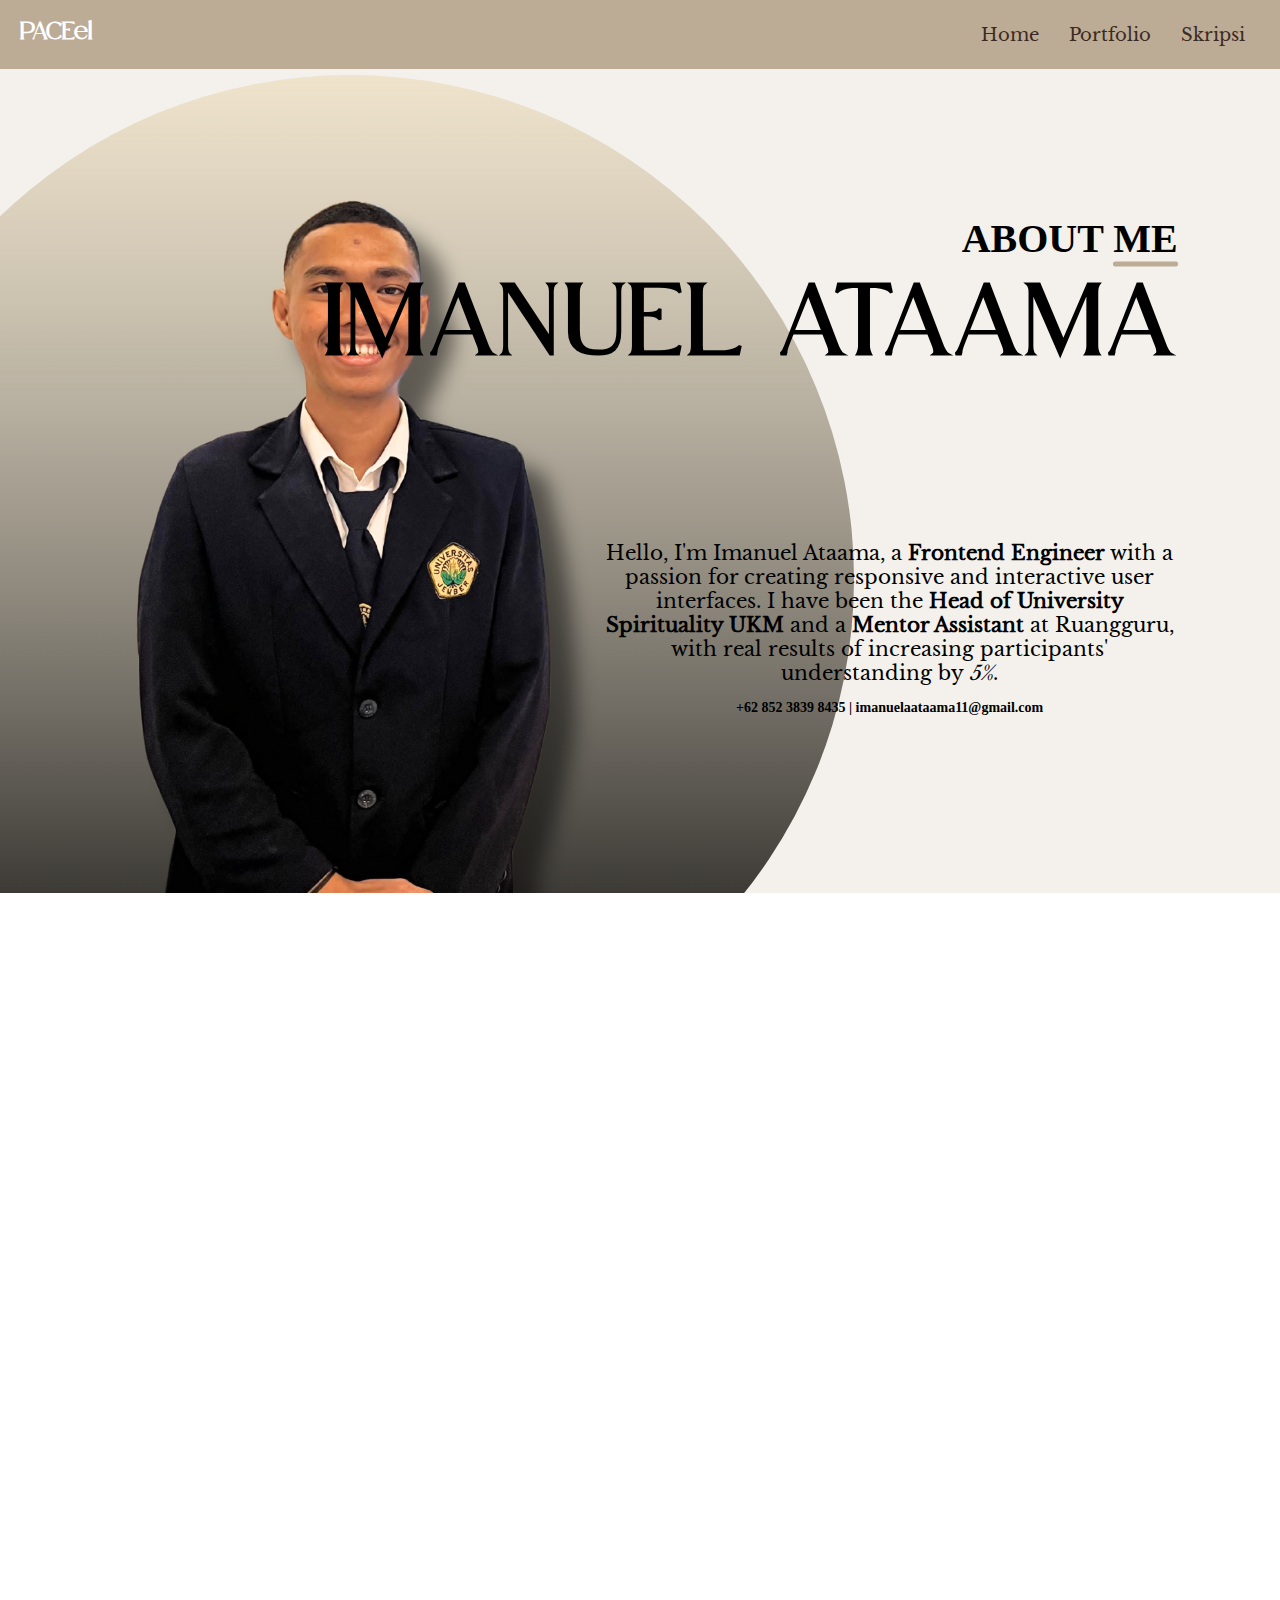
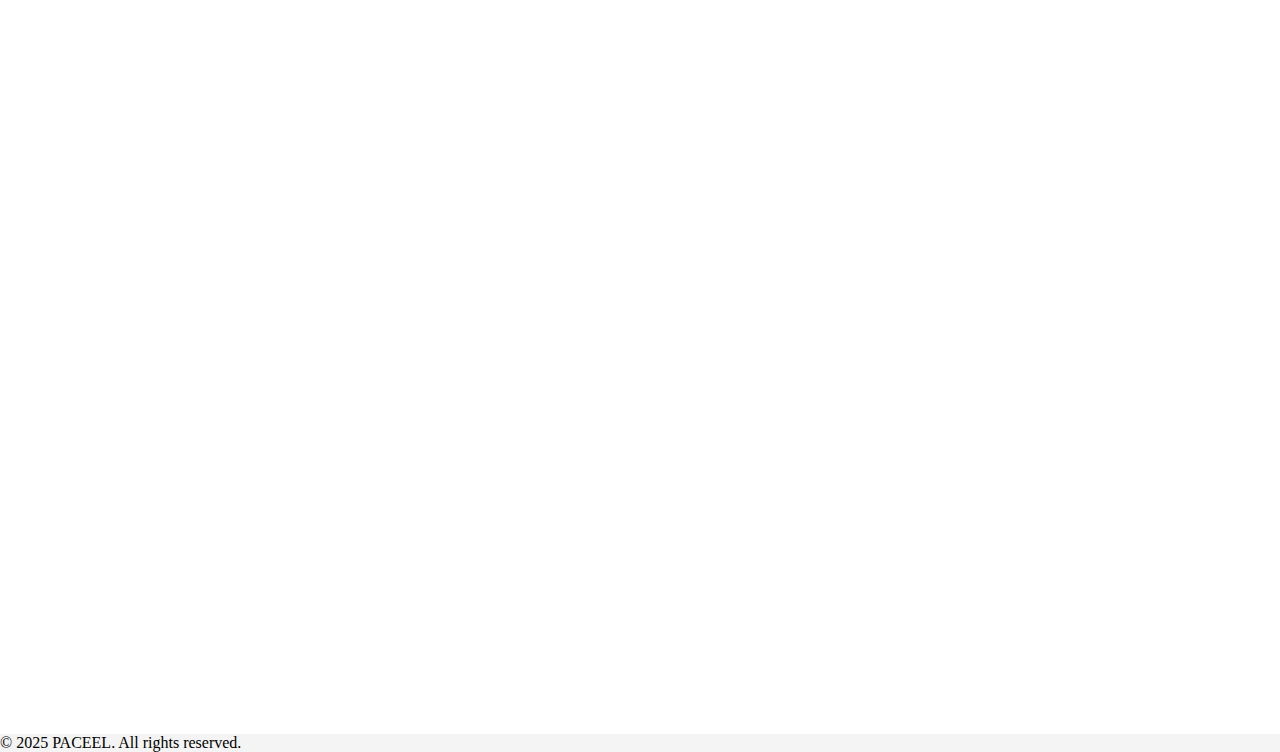
<file: index.html>
<!DOCTYPE html>
<html lang="en">
<head>
    <meta charset="UTF-8">
    <meta name="viewport" content="width=device-width, initial-scale=1.0">
    <title>Samael</title>
    <link rel="icon" type="image/png" href="static\assets\image\profil.jpg">
    <link rel="stylesheet" href="/static/assets/css/style.css">
    <style>
        .download-btn {
            background: none;
            border: none;
            padding: 0;
            cursor: pointer;
            font-size: 10px;
        }
    </style>
</head>
<body>
    <header id="main-header">
        <div class="logo">PACEel</div>
        <nav>
            <ul>
                <li><a href="#about">Home</a></li>
                <li class="dropdown">
                    <a href="#portofolio">Portfolio</a>
                    <ul class="dropdown-menu">
                        <li><button class="download-btn"  onclick="downloadFromDrive()">Download CV</button></li>
                    </ul>
                </li>
                <li><a href="#study">Skripsi</a></li>
            </ul>
        </nav>
    </header>

    <section id="about" class="about">
        <div class="image">
            <img src="/static/assets/image/profil.jpg" alt="Profile Picture">
        </div>
        <div class="text-container">
            <h2 class="about-title">ABOUT ME</h2>
            <h1 class="about-name">IMANUEL ATAAMA</h1>
        </div>
        <section class="box">
                <p class="about-description">Hello, I'm Imanuel Ataama, a <strong>Frontend Engineer</strong> with a passion for creating responsive and interactive user interfaces. I have been the <strong>Head of University Spirituality UKM</strong> and a <strong>Mentor Assistant</strong> at Ruangguru, with real results of increasing participants' understanding by <em>5%</em>.</p>
            <p class="contact">+62 852 3839 8435 | imanuelaataama11@gmail.com</p>
            </section>
    </section>

    <section id="portofolio" class="portfolio-container">
        <h2 class="portfolio-title section">PORTOFOLIO</h2>
        <div class="portfolio-grid section">
            <div class="portfolio-card">
                <div class="card-inner">
                    <div class="card-front">
                        <img src="/static/assets/image/ukm.jpg" alt="UKM">
                        <h3>UKM Kerohanian Katolik</h3>
                    </div>
                    <div class="card-back">
                        <h3>UKM Kerohanian Katolik</h3>
                        <p>Aktif dalam kegiatan keagamaan di kampus, mengadakan seminar dan diskusi rutin.</p>
                    </div>
                </div>
            </div>
            <div class="portfolio-card">
                <div class="card-inner">
                    <div class="card-front">
                        <img src="/static/assets/image/mentor.jpg" alt="Mentor">
                        <h3>Asisten Mentor MSIB</h3>
                    </div>
                    <div class="card-back">
                        <h3>Asisten Mentor MSIB</h3>
                        <p>Memberikan bimbingan kepada mahasiswa dalam program studi independen.</p>
                    </div>
                </div>
            </div>
            <div class="portfolio-card">
                <div class="card-inner">
                    <div class="card-front">
                        <img src="/static/assets/image/study.jpg" alt="Study">
                        <h3>STUDY</h3>
                    </div>
                    <div class="card-back">
                        <h3>STUDY</h3>
                        <p>Penelitian dan pengembangan dalam bidang teknologi berbasis AI.</p>
                    </div>
                </div>
            </div>
        </div>
    </section>

    <section id="study" class="study-section">
        <div class="wrap-study section">
            <div class="study-content section">
                <h2 class="study-title">MY STUDY</h2>
                <p class="study-description">
                    My thesis is entitled DenseNet121 Optimization using Genetic Algorithm with Downsampling and Dataset Subset Augmentation in Deep Learning Based Garbage Classification.
                    The implementation I made is an interface application in the form of a simple website for garbage detection.
                </p>
        
                <div class="study-list">
                    <div class="study-item">
                        <img src="/static/assets/image/icon.png" alt="Downsampling Icon">
                        <div>
                            <h3>Downsampling</h3>
                            <p>Applied at the preprocessing stage to reduce dimensionality.</p>
                        </div>
                    </div>
        
                    <div class="study-item">
                        <img src="/static/assets/image/icon.png" alt="Dataset Subset Augmentation Icon">
                        <div>
                            <h3>Dataset Subset Augmentation</h3>
                            <p>Applied at the Augmentation stage to enhance the data in some classes.</p>
                        </div>
                    </div>
        
                    <div class="study-item">
                        <img src="/static/assets/image/icon.png" alt="Genetic Algorithm Icon">
                        <div>
                            <h3>Genetic Algorithm</h3>
                            <p>Applied to the training stage to get the number of neurons and dropout rate in layer 1 and layer 2.</p>
                        </div>
                    </div>
                </div>
        
                <a <a href="#" onclick="showPopup(event)"><button class="inference-btn">Image Inference</button></a>
            </div>
        
            <div class="study-image">
                <img src="/static/assets/image/image.png" alt="Robot Illustration">
            </div>
        </div>
    </section>
    
    <footer>
        <p>&copy; 2025 PACEEL. All rights reserved.</p>
    </footer>

    <script>
        function downloadFromDrive() {
            const fileID = "1TFm55nybrg0Ji02kOCFpS9OTUQGi-l-T";
            const downloadURL = `https://drive.google.com/uc?export=download&id=${fileID}`;
            
            const link = document.createElement("a");
            link.href = downloadURL;
            link.setAttribute("download", "CV-Imanuel Ataama.pdf"); 
            document.body.appendChild(link);
            link.click();
            document.body.removeChild(link);
        }

        function showPopup(event) {
            event.preventDefault(); 
            alert("Sedang dalam perbaikan");
        }

        document.querySelectorAll('nav ul li a').forEach(anchor => {
            anchor.addEventListener('click', function(e) {
                e.preventDefault();
                const targetId = this.getAttribute('href').substring(1);
                const targetSection = document.getElementById(targetId);
    
                if (targetSection) {
                    window.scrollTo({
                        top: targetSection.offsetTop - 70, 
                        behavior: 'smooth'
                    });
                }
            });
        });

        document.addEventListener("DOMContentLoaded", function () {
            const sections = document.querySelectorAll(".section");

            const observer = new IntersectionObserver(
                (entries, observer) => {
                    entries.forEach(entry => {
                        if (entry.isIntersecting) {
                            entry.target.classList.add("visible");
                            entry.target.classList.remove("hidden");
                        } else {
                            entry.target.classList.add("hidden");
                            entry.target.classList.remove("visible");
                        }
                    });
                },
                { threshold: 0.2 }
            );

            sections.forEach(section => {
                observer.observe(section);
            });
        });
        function checkScreenSize() {
            if (window.innerWidth < 1024) { 
                document.body.classList.add("mobile-blocked");
            } else {
                document.body.classList.remove("mobile-blocked");
            }
        }
        

        checkScreenSize();
        window.addEventListener("resize", checkScreenSize);        
    </script>
    <script src="/static/assets/js/main.js"></script>
</body>
</html>
</file>
<file: static/assets/css/style.css>
@font-face {
    font-family: 'Safira March';
    src: url('/static/assets/font/Safira\ March\ Personal\ Use\ Only.ttf') format('truetype');
    font-weight: normal;
    font-style: normal;
}

@font-face {
    font-family: 'LibreBaskerville';
    src: url('/static/assets/font/LibreBaskerville-Regular.ttf') format('truetype');
    font-weight: normal;
    font-style: normal;
}

* {
    margin: 0;
    padding: 0;
    box-sizing: border-box;
}

body {
    padding-top: 65px;
    background-color: #f4f4f4;
    display: block;
}

/* Jika layar bukan desktop, sembunyikan semua konten */
body.mobile-blocked * {
    display: none !important;
}

/* Tampilan khusus untuk peringatan */
body.mobile-blocked::before {
    content: "Harap buka di Desktop";
    display: flex;
    justify-content: center;
    align-items: center;
    height: 100vh;
    width: 100vw;
    background-color: black;
    color: white;
    font-size: 24px;
    font-weight: bold;
    text-align: center;
    position: fixed;
    top: 0;
    left: 0;
    z-index: 9999;
}

/* Animasi Muncul Naik */
@keyframes rise-in {
    from {
        opacity: 0;
        transform: translateY(50px);
    }
    to {
        opacity: 1;
        transform: translateY(0);
    }
}

/* Animasi Keluar Turun */
@keyframes rise-out {
    from {
        opacity: 1;
        transform: translateY(0);
    }
    to {
        opacity: 0;
        transform: translateY(50px);
    }
}

/* Efek untuk Section */
.section {
    opacity: 0;
    transform: translateY(50px);
    transition: opacity 0.6s ease-out, transform 0.6s ease-out;
}

/* Tambahkan kelas ini saat terlihat */
.section.visible {
    opacity: 1;
    transform: translateY(0);
    animation: rise-in 0.6s ease-out;
}

/* Saat section keluar dari layar */
.section.hidden {
    opacity: 0;
    transform: translateY(50px);
    animation: rise-out 0.6s ease-out;
}

/* Header tetap di atas tanpa transparansi */
header {
    display: flex;
    justify-content: space-between;
    align-items: center;
    position: fixed; /* Tetap di atas */
    top: 0;
    left: 0;
    width: 100%;
    background-color: #bcab95; /* Warna tetap */
    padding: 20px;
    z-index: 1000; /* Supaya tidak tertutup elemen lain */
}

.logo {
    font-family: "Safira March", sans-serif;
    font-size: 24px;
    color: white;
    font-weight: bold;
}

nav ul {
    display: flex;
    list-style: none;
    margin: 0;
    padding: 0;
}

nav ul li {
    margin: 0 15px;
    font-family: "LibreBaskerville", sans-serif;
}

nav ul li a {
    text-decoration: none;
    color: #3c2a22;
    font-size: 18px;
}

nav ul li a:hover {
    text-decoration: underline;
}

/* Menyesuaikan dropdown menu */
.dropdown {
    position: relative;
}

.dropdown-menu {
    display: none; /* Sembunyikan menu awalnya */
    position: absolute;
    top: 100%;
    left: 0;
    background-color: #fff;
    list-style: none;
    padding: 5px 0;
    margin: 0;
    box-shadow: 0 4px 6px rgba(0, 0, 0, 0.1);
    border-radius: 5px;
    min-width: 90px;
}

.dropdown-menu li {
    white-space: nowrap;
}

.dropdown-menu li a {
    text-decoration: none;
    color: #3c2a22;
    font-size: 18px;
    display: block;
}

.dropdown-menu li a:hover {
    background-color: #ddd;
}

/* Munculkan dropdown saat hover */
.dropdown:hover .dropdown-menu {
    display: block;
}

.about {
    position: relative;
    padding: 60px 8%;
    background-color: #f4f1ec;
    display: flex;
    align-items: center;
    justify-content: flex-start;
    flex-wrap: wrap;
    height: 92vh;
}

.image {
    position: absolute;
    left: -12%;
    bottom: -190px;
    width: 112vh;
    height: 112vh;
}

.image img {
    width: 100%;
    height: 100%;
    object-fit: cover;
    border-radius: 50%;
}

.text-container {
    position: absolute;
    right: 8%;
    top: 30%;
    transform: translateY(-50%);
    text-align: right;
    width: 75%;
}

.about-title {
    position: relative;
    display: inline-block;
    font-size: 40px;
    font-weight: bold;
    text-transform: uppercase;
    margin-bottom: 10px;
    position: relative;
}

.about-title::after {
    content: "";
    position: absolute;
    right: 0px;
    bottom: -5px; /* Jarak garis dari teks */
    width: 30%;
    height: 5px; /* Ketebalan garis */
    background-color: #bcab95; /* Warna merah */
    border-radius: 2px;
}

.about-name {
    font-family: "Safira March", sans-serif;
    font-size: 100px;
    font-weight: bold;
    line-height: 1.2;
    max-width: 150%;
    margin-bottom: 20px;
    letter-spacing: 5px; /* Menambahkan jarak antar huruf */    
}

.box {
    position: absolute;
    right: 8%;
    top: 68%;
    transform: translateY(-50%);
    text-align: right;
    width: 45%;
}

.about-description {
    font-family: "LibreBaskerville", cursive;
    font-size: 20px;
    line-height: 1.2;
    text-align: center;

}

.contact {
    font-size: 14px;
    font-weight: bold;
    margin-top: 15px;
    text-align: center;
}

.highlight {
    color: #bcab95;
    font-weight: bold;
}

/* PORTOFOLIO SECTION */
.portfolio-container {
    display: flex;
    flex-direction: column;
    background-color: #ffffff;
    margin: 0;
    padding: 60px 8%;
    position: relative;
    z-index: 2;
    overflow: hidden;
    width: 100%
}

.portfolio-title {
    margin-top: 80px;
    font-size: 50px;
    font-weight: bold;
    text-transform: uppercase;
    text-align: center;
    margin-bottom: 30px;
    font-family: 'Safira March', sans-serif;
    text-align: center;
    position: relative;
}

.portfolio-title::after {
    content: "";
    display: block;
    width: 60px; /* Panjang garis */
    height: 5px; /* Ketebalan garis */
    background-color: #bcab95; /* Warna kuning */
    margin: 8px auto 0; /* Jarak dari teks */
    border-radius: 3px; /* Ujung sedikit melengkung */
}     

.portfolio-grid {
    display: flex;
    justify-content: flex-end;
    margin-top: 50px;
    width: 100%;
    margin-left: 0;
}

.portfolio-card {
    width: 400px;
    height: 300px;
    perspective: 1000px;
    margin-right: 0px;
}
.card-inner {
    width: 100%;
    height: 100%;
    position: relative;
    transform-style: preserve-3d;
    transition: transform 0.6s;
}
.portfolio-card:hover .card-inner {
    transform: rotateY(180deg);
}
.card-front, .card-back {
    width: 100%;
    height: 100%;
    position: absolute;
    backface-visibility: hidden;
    background: #f4f1ec;
    box-shadow: 0 4px 8px rgba(0, 0, 0, 0.1);
    display: flex;
    flex-direction: column;
    align-items: center;
    justify-content: center;
    padding: 20px;
    text-align: center;
}
.card-front {
    z-index: 2;
}
.card-front img {
    width: 100%;
    height: 250px;
    object-fit: cover;
    border-radius: 10px;
}
.card-back {
    transform: rotateY(180deg);
    padding: 20px;
}

.portfolio-grid {
    display: flex;
    justify-content: flex-end;
    width: 100%;
    margin-left: 0;
}

/* PORTOFOLIO */
.portfolio-card {
    width: 400px;
    height: 300px;
    perspective: 1000px;
    position: relative;
    transition: transform 0.3s ease-in-out; /* Animasi halus */
}

.card-inner {
    width: 100%;
    height: 100%;
    position: relative;
    transform-style: preserve-3d;
    transition: transform 0.6s ease-in-out;
}

/* Efek Flip saat Hover */
.portfolio-card:hover .card-inner {
    transform: rotateY(180deg);
}

/* Efek Membesar dan Mengecil */
.portfolio-grid:hover .portfolio-card {
    transform: scale(0.9); /* Semua kartu mengecil saat kursor ada di dalam grid */
}

.portfolio-card:hover {
    transform: scale(1.1) !important; /* Kartu yang disorot akan membesar */
}

/* Card Depan dan Belakang */
.card-front, .card-back {
    width: 100%;
    height: 100%;
    position: absolute;
    backface-visibility: hidden;
    background: #f4f1ec;
    box-shadow: 0 4px 8px rgba(0, 0, 0, 0.1);
    display: flex;
    flex-direction: column;
    align-items: center;
    justify-content: center;
    text-align: center;
    border-radius: 10px;
}

.card-front {
    z-index: 2;
}

.card-front img {
    width: 100%;
    height: 250px;
    object-fit: cover;
    border-radius: 10px;
}

.card-back {
    transform: rotateY(180deg);
}  

/* MY STUDY */

.study-section {
    background-color: #ffffff;
    padding: 80px 10%;
}

.wrap-study{
    display: flex;
    align-items: center;
    justify-content: space-between;
}

.study-content {
    flex: 1;
    max-width: 50%;
}

.study-title {
    font-size: 50px;
    font-family: 'Safira March', sans-serif;
    font-weight: bold;
    text-transform: uppercase;
    text-align: center;
    position: relative;
    margin-bottom: 20px;
}

.study-title::after {
    content: "";
    display: block;
    width: 60px; /* Panjang garis */
    height: 5px; /* Ketebalan garis */
    background-color: #bcab95; /* Warna kuning */
    margin: 8px auto 0; /* Jarak dari teks */
    border-radius: 3px; /* Ujung sedikit melengkung */
}

.study-description {
    font-size: 18px;
    font-family: 'LibreBaskerville', sans-serif;
    text-align: justify;
    color: #000000;
    margin-bottom: 30px;
}

.study-list {
    display: flex;
    flex-direction: column;
    gap: 15px;
}

.study-item {
    display: flex;
    align-items: center;
    padding: 15px;
    border-radius: 10px;
}

.study-item img {
    width: 50px;
    height: 50px;
    margin-right: 10px;
}

.study-item h3 {
    font-size: 20px;
    font-weight: bold;
    margin-bottom: 5px;
}

.inference-btn {
    background-color: #c2a483;
    color: white;
    border: none;
    padding: 12px 25px;
    font-size: 18px;
    border-radius: 25px;
    cursor: pointer;
    margin-top: 20px;
    transition: 0.3s;
}

.inference-btn:hover {
    background-color: #a88c6c;
}

.study-image img {
    width: 450px;
}   

/* loading SECTION */
</file>
